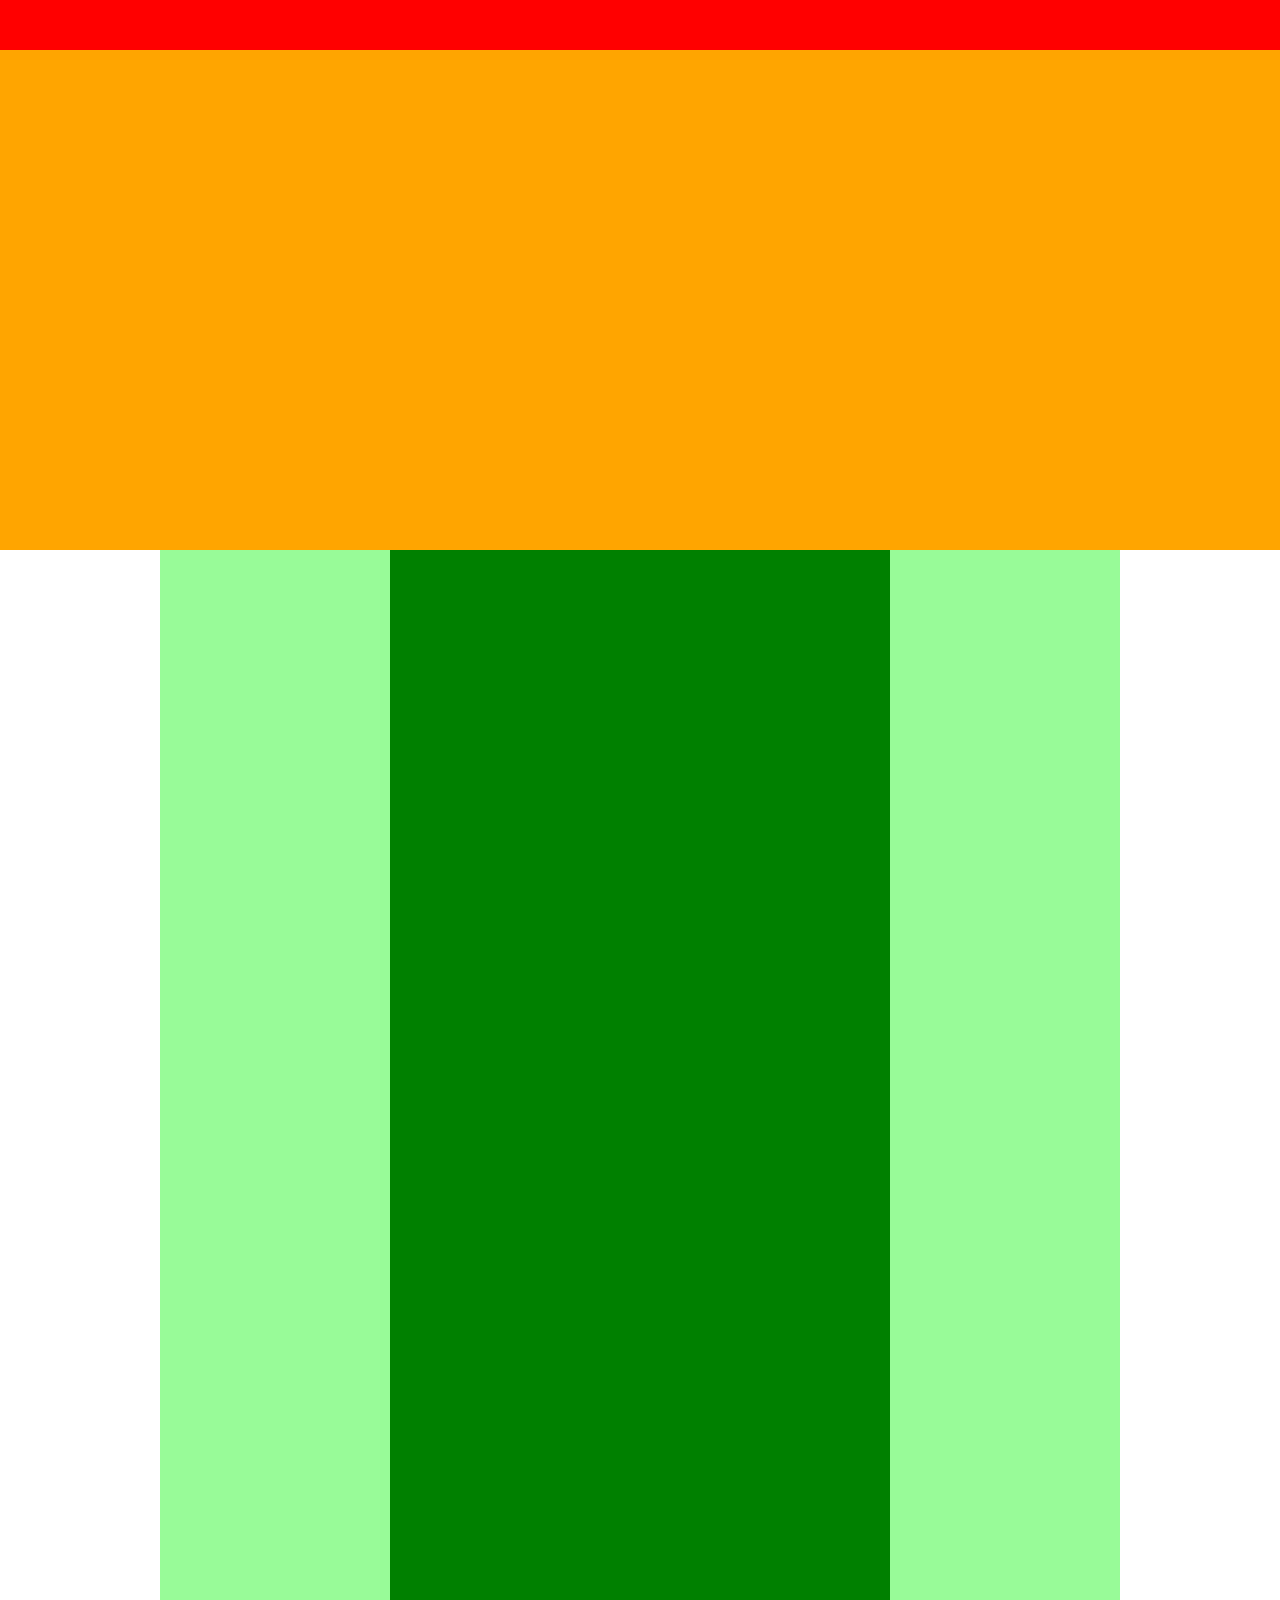
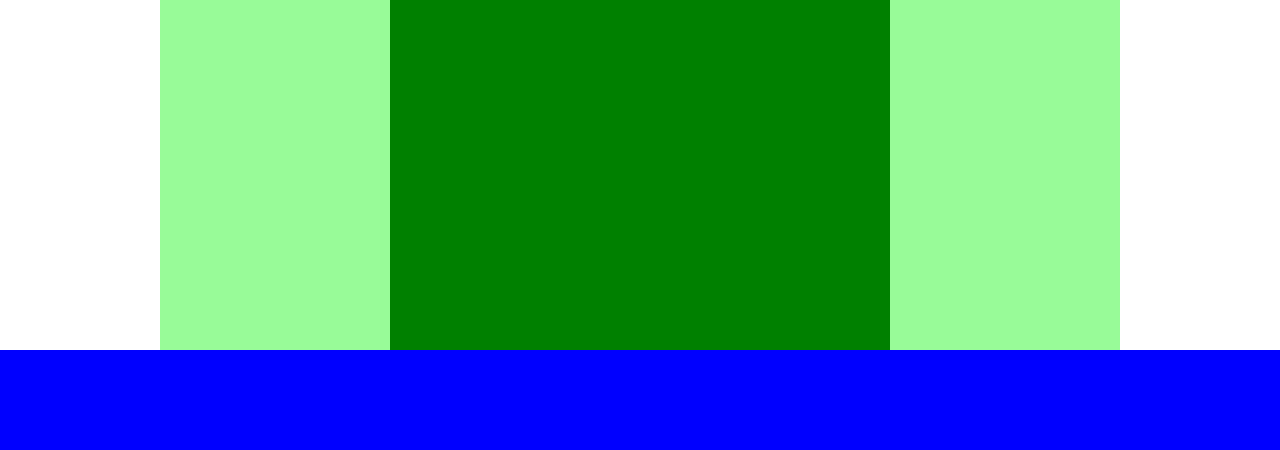
<file: 4章/index.html>
<!DOCTYPE html>
<html lang="ja">
  <head>
    <meta charset="UTF-8" />
    <link rel="stylesheet" href="style.css" />
    <title>４章演習</title>
  </head>

  <body>
    <div class="top"></div>
    <div class="header"></div>
    <div class="main">
      <div class="sidebar"></div>
      <div class="main-visual"></div>
      <div class="sidebar"></div>
    </div>
    <div class="footer"></div>
  </body>
</html>
</file>
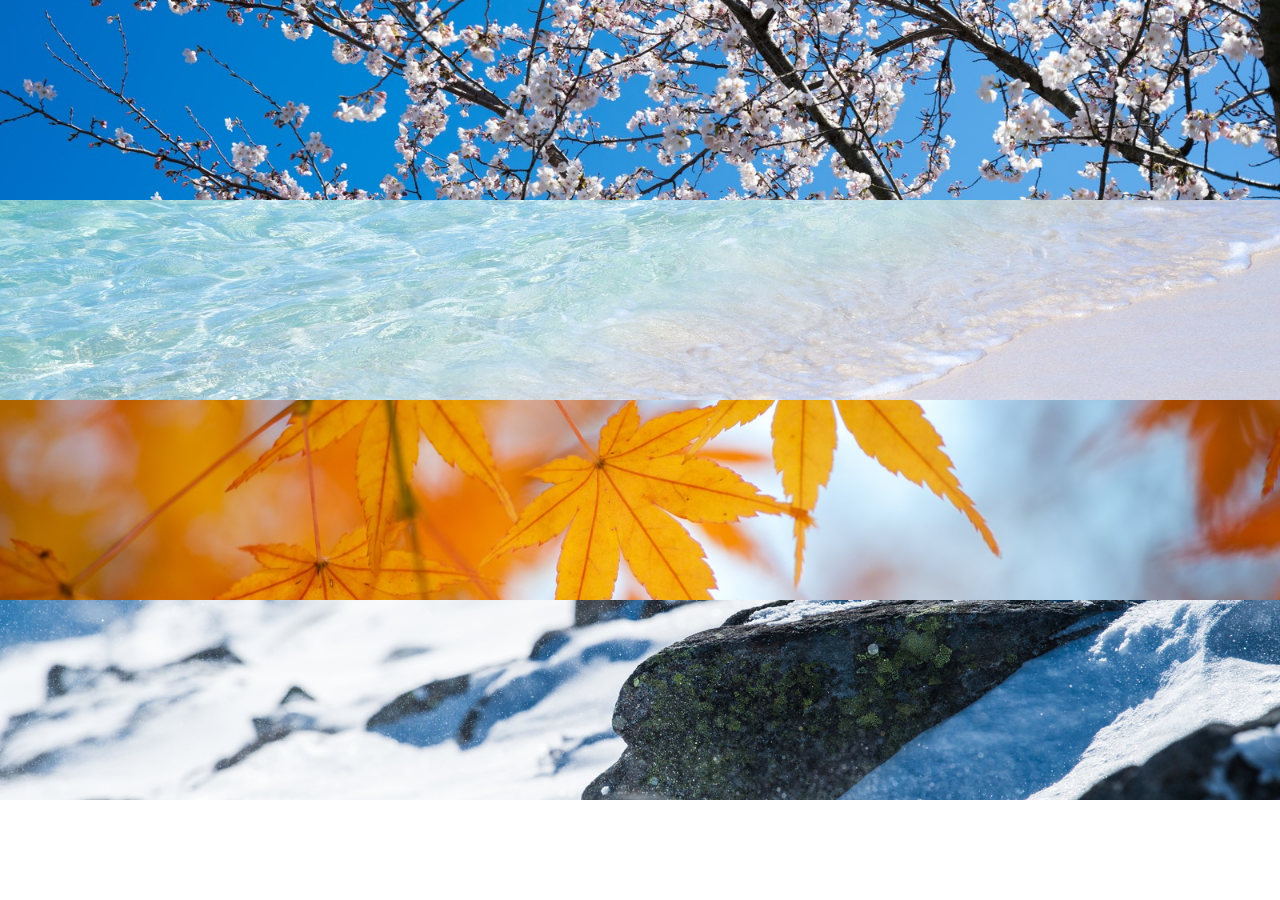
<file: 6章/index.html>
<!DOCTYPE html>
<html lang="ja">
  <head>
    <meta charset="UTF-8" />
    <link rel="stylesheet" href="style.css" />
    <title>6章演習</title>
  </head>

  <body>
    <div class="box1"></div>
    <div class="box2"></div>
    <div class="box3"></div>
    <div class="box4"></div>
  </body>
</html>
</file>
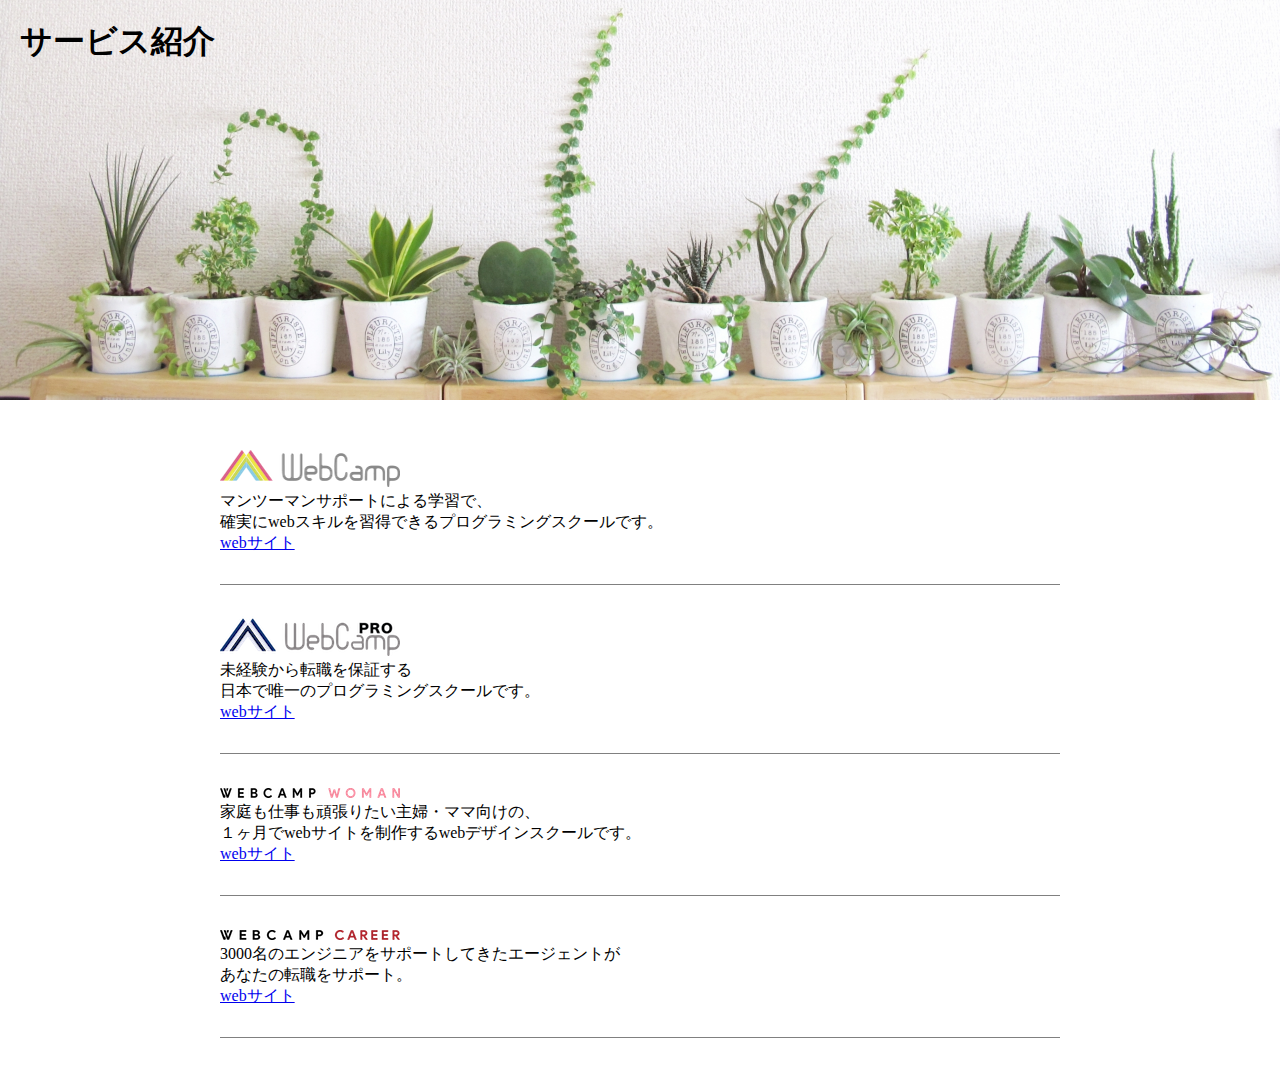
<file: 7章/index.html>
<!DOCTYPE html>
<html lang="ja">
  <head>
    <meta charset="UTF-8" />
    <link rel="stylesheet" href="style.css" />
    <title>7章演習</title>
  </head>
  <body>
    <header>
      <h1 class="heading">サービス紹介</h1>
    </header>
    <main>
      <div class="blog-item">
        <img class="blog-image" src="img/wc-logo.png" />
        <p class="blog-text">
          マンツーマンサポートによる学習で、<br />
          確実にwebスキルを習得できるプログラミングスクールです。<br />
          <a href="https://infratop.jp/">webサイト</a>
        </p>
      </div>
      <div class="blog-item">
        <img class="blog-image" src="img/wcp-logo.png" />
        <p class="blog-text">
          未経験から転職を保証する<br />
          日本で唯一のプログラミングスクールです。<br />
          <a href="https://infratop.jp/">webサイト</a>
        </p>
      </div>
      <div class="blog-item">
        <img class="blog-image" src="img/wcw-logo.png" />
        <p class="blog-text">
          家庭も仕事も頑張りたい主婦・ママ向けの、<br />
          １ヶ月でwebサイトを制作するwebデザインスクールです。<br />
          <a href="https://infratop.jp/">webサイト</a>
        </p>
      </div>
      <div class="blog-item">
        <img class="blog-image" src="img/wcc-logo.png" />
        <p class="blog-text">
          3000名のエンジニアをサポートしてきたエージェントが<br>
          あなたの転職をサポート。<br>
          <a href="https://infratop.jp/">webサイト</a>
        </p>
      </div>
    </main>
  </body>
</html>
</file>
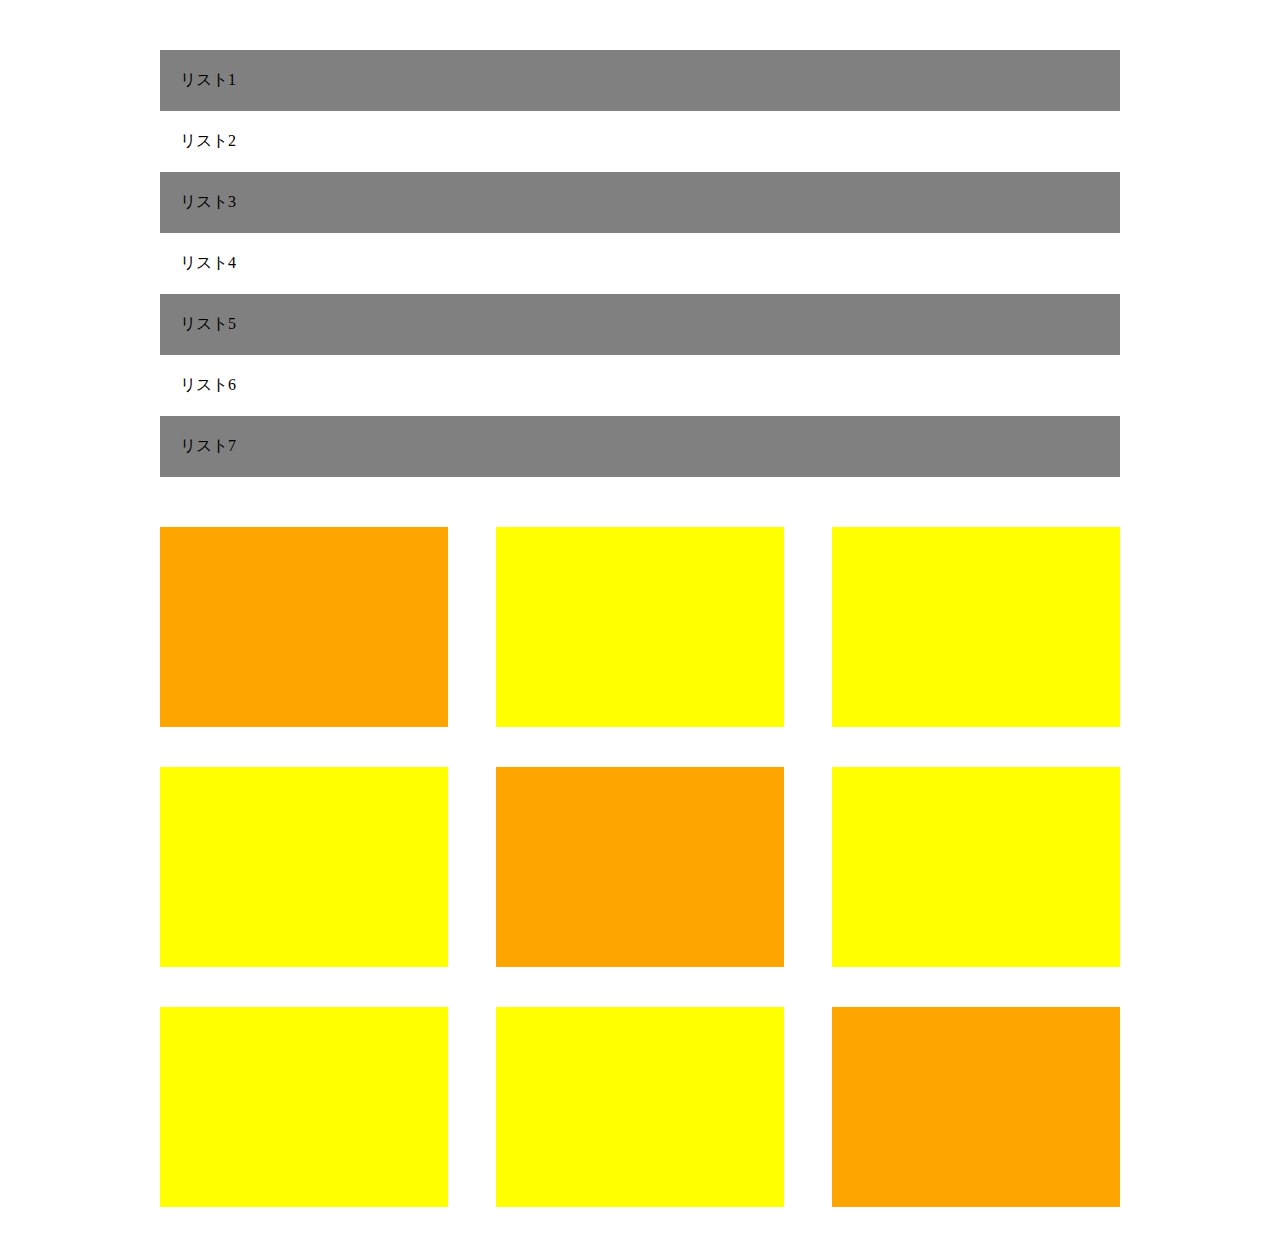
<file: 8章/index.html>
<!DOCTYPE html>
<html lang="ja">
  <head>
    <meta charset="UTF-8">
    <link rel="stylesheet" href="style.css">
    <title>8章演習</title>
  </head>
  <nav>
    <ul class="list">
      <li class="list-item">リスト1</li>
      <li class="list-item">リスト2</li>
      <li class="list-item">リスト3</li>
      <li class="list-item">リスト4</li>
      <li class="list-item">リスト5</li>
      <li class="list-item">リスト6</li>
      <li class="list-item">リスト7</li>
    </ul>
  </nav>
  <div class="main">
    <div class="box"></div>
    <div class="box"></div>
    <div class="box"></div>
    <div class="box"></div>
    <div class="box"></div>
    <div class="box"></div>
    <div class="box"></div>
    <div class="box"></div>
    <div class="box"></div>
  </div>
</html>
</file>
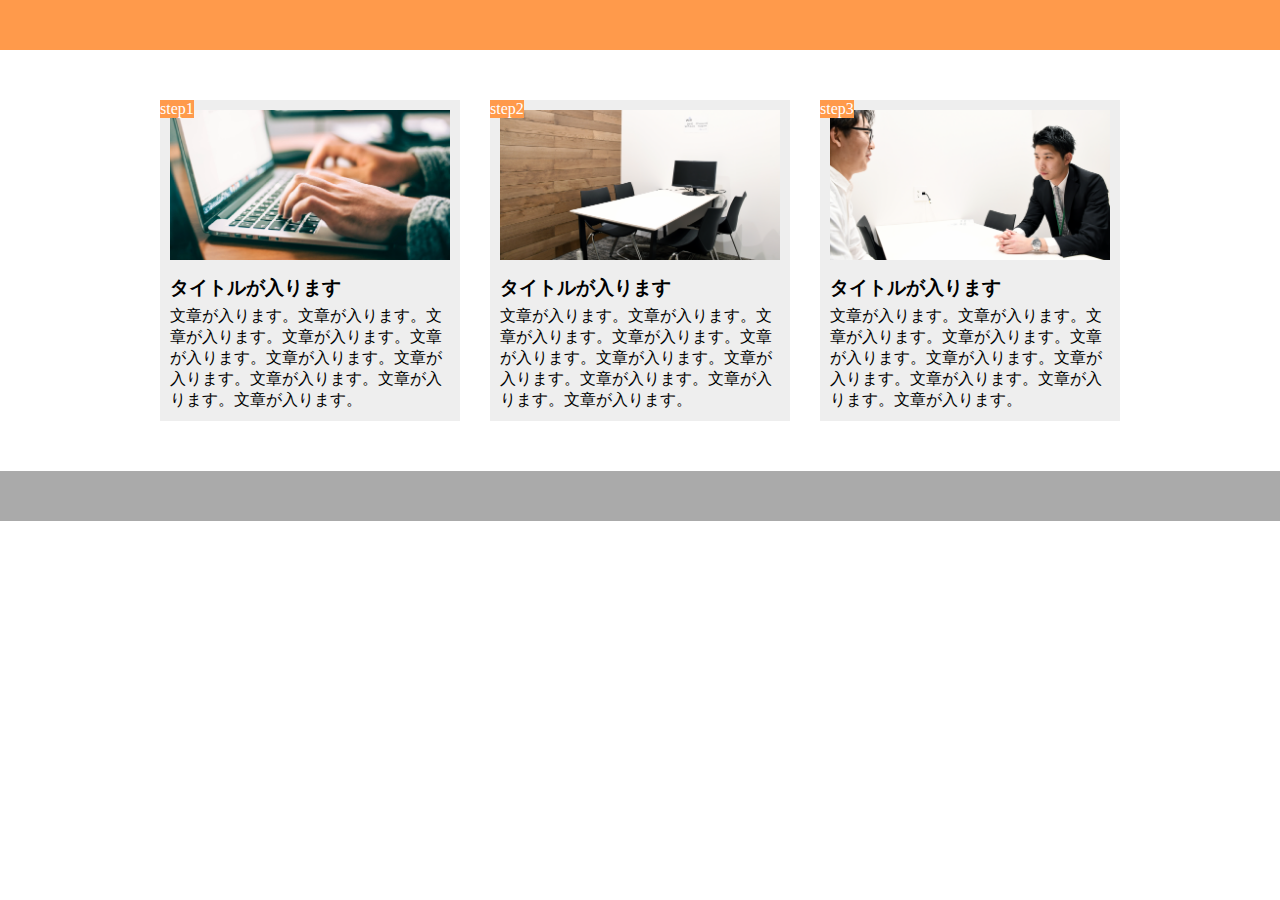
<file: 9章/index.html>
<!DOCTYPE html>
<html lang="ja">
  <head>
    <meta charset="UTF-8" />
    <link rel="stylesheet" href="style.css" />
    <title>9章演習</title>
  </head>

  <body>
    <header></header>
    <main>
      <section class="main-visual">
        <div class="main-visual-content1"></div>
        <span class="step">step1</span>
        <h3 class="title">タイトルが入ります</h3>
        <p>
          文章が入ります。文章が入ります。文章が入ります。文章が入ります。文章が入ります。文章が入ります。文章が入ります。文章が入ります。文章が入ります。文章が入ります。
        </p>
      </section>
      <section class="main-visual">
        <span class="step">step2</span>
        <div class="main-visual-content2"></div>
        <h3 class="title">タイトルが入ります</h3>
        <p>
          文章が入ります。文章が入ります。文章が入ります。文章が入ります。文章が入ります。文章が入ります。文章が入ります。文章が入ります。文章が入ります。文章が入ります。
        </p>
      </section>
      <section class="main-visual">
        <span class="step">step3</span>
        <div class="main-visual-content3"></div>
        <h3 class="title">タイトルが入ります</h3>
        <p>
          文章が入ります。文章が入ります。文章が入ります。文章が入ります。文章が入ります。文章が入ります。文章が入ります。文章が入ります。文章が入ります。文章が入ります。
        </p>
      </section>
    </main>
    <footer></footer>
  </body>
</html>
</file>
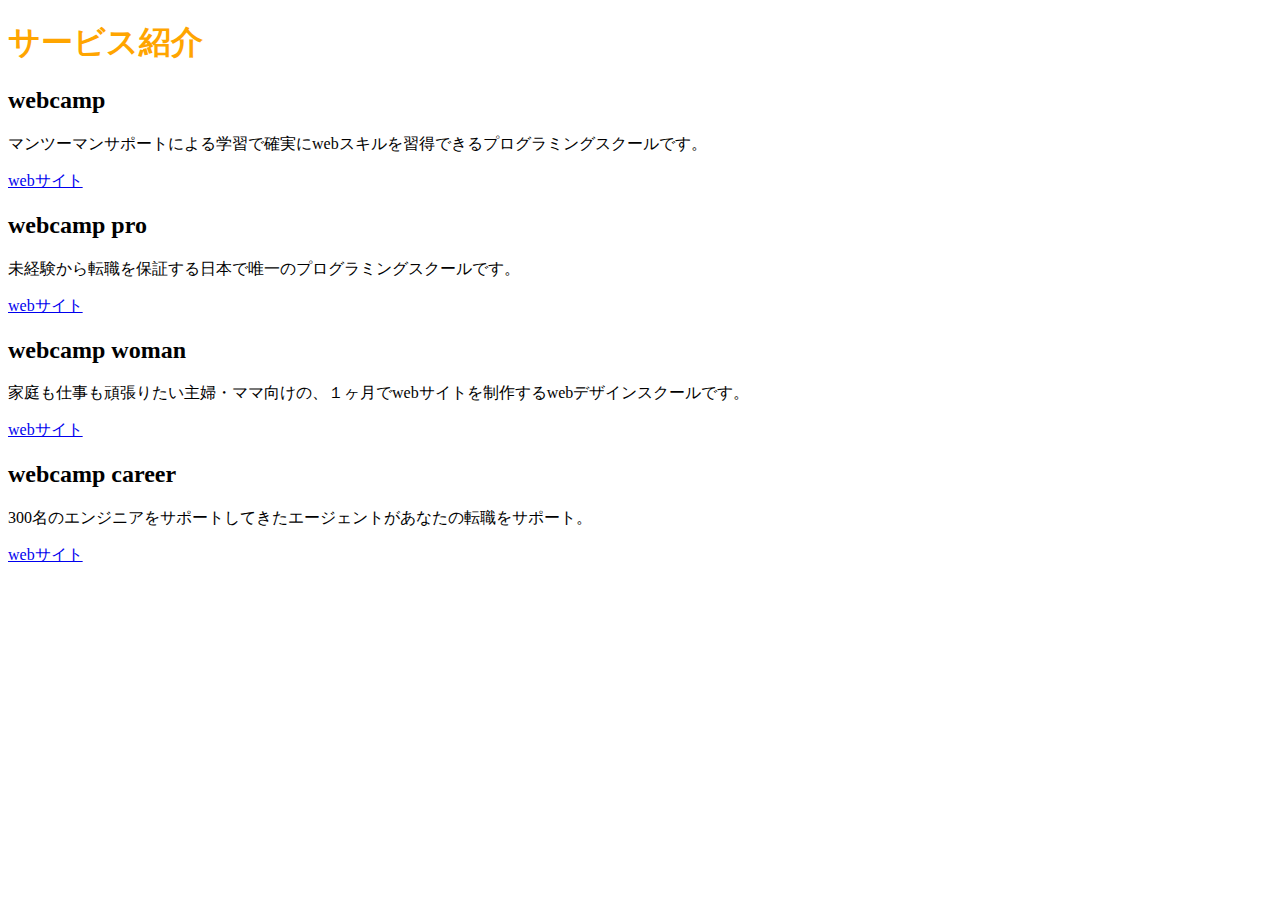
<file: ２章/index.html>
<!DOCTYPE html>
<html lang="ja">
  <head>
    <meta charset="UTF-8">
    <link rel="stylesheet" href="style.css">
    <title>2章演習</title>
  </head>

  <body>
    <h1>サービス紹介</h1>
    <h2>webcamp</h2>
    <p>マンツーマンサポートによる学習で確実にwebスキルを習得できるプログラミングスクールです。</p>
    <a href="https://infratop.jp/">webサイト</a>
    <h2>webcamp pro</h2>
    <p>未経験から転職を保証する日本で唯一のプログラミングスクールです。</p>
    <a href="https://infratop.jp/">webサイト</a>
    <h2>webcamp woman</h2>
    <p>家庭も仕事も頑張りたい主婦・ママ向けの、１ヶ月でwebサイトを制作するwebデザインスクールです。</p>
    <a href="https://infratop.jp/">webサイト</a>
    <h2>webcamp career</h2>
    <p>300名のエンジニアをサポートしてきたエージェントがあなたの転職をサポート。</p>
    <a href="https://infratop.jp/">webサイト</a>
  </body>
</html>
</file>
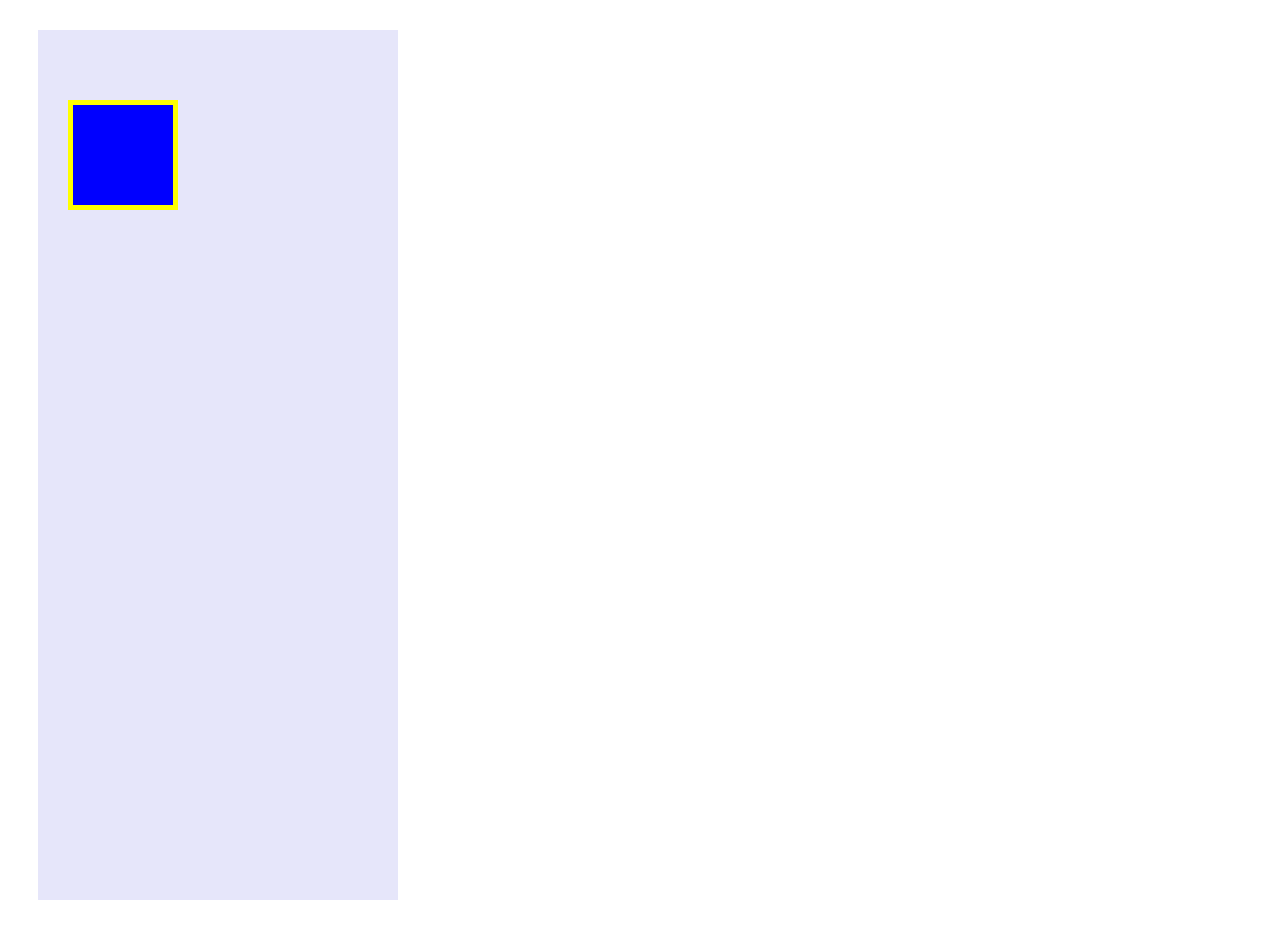
<file: ３章/box.html>
<!DOCTYPE html>
<html lang="ja">
  <head>
    <meta charset="UTF=8" />
    <!--CSSファイルの読み込み-->
    <link rel="stylesheet" href="box.css" />
    <title>BOX</title>
  </head>

  <body>
    <!--box1用のdiv-->
    <div class="box1">
      <div class="box2"></div>
    </div>
  </body>
</html>
</file>
<file: 4章/style.css>
* {
  margin: 0;
  padding: 0;
  box-sizing: border-box;
}

.top {
  width: 100%;
  height: 50px;
  background-color: red;
}

.header {
  width: 100%;
  height: 500px;
  background-color: orange;
}

.main {
  width: 960px;
  display: flex;
  justify-content: center;
  margin: 0 auto;
}

.sidebar {
  width: 230px;
  height: 1400px;
  background-color: palegreen;
}

.main-visual {
  width: 500px;
  height: 1400px;
  background-color: green;
}

.footer {
  width: 100%;
  height: 100px;
  background-color: blue;
}
</file>
<file: 6章/style.css>
* {
  margin: 0;
  padding: 0;
  box-sizing: border-box;
}

.box1 {
  width: 100%;
  height: 200px;
  background-image: url(img/box1.jpg);
  background-size: cover;
  background-position: center;
}

.box2 {
  width: 100%;
  height: 200px;
  background-image: url(img/box2.jpg);
  background-size: cover;
  background-position: center;
}

.box3 {
  width: 100%;
  height: 200px;
  background-image: url(img/box3.jpg);
  background-size: cover;
  background-position: center;
}

.box4 {
  width: 100%;
  height: 200px;
  background-image: url(img/box4.jpg);
  background-size: cover;
  background-position: center;
}
</file>
<file: 7章/style.css>
* {
  margin: 0;
  padding: 0;
  box-sizing: border-box;
}

header {
  width: 100%;
  height: 400px;
  background-image: url(img/mv.jpg);
  background-size: cover;
  background-position: bottom;
}

header .heading {
  padding: 20px;
}

main {
  width: 840px;
  margin: 0 auto;
  padding: 20px 0 50px 0;
}

.blog-item {
  padding: 30px 0;
  border-bottom: 1px solid gray;
}
</file>
<file: 8章/style.css>
* {
  margin: 0;
  padding: 0;
  box-sizing: border-box;
}

nav {
  margin: 50px auto;
}

.list {
  width: 960px;
  margin: 0 auto;
  list-style: none;
}

.list-item {
  padding: 20px;
}

.list-item:nth-child(odd) {
  background-color: gray;
}

.main {
  width: 960px;
  margin: 0 auto 50px;
  display: flex;
  flex-wrap: wrap;
}

.box {
  width: 30%;
  height: 200px;
  margin: 0 5% 40px 0;
  background-color: yellow;
}

.box:nth-child(1) {
  background-color: orange;
}
.box:nth-child(3) {
  margin-right: 0;
}

.box:nth-child(5) {
  background-color: orange;
}

.box:nth-child(6) {
  margin-right: 0;
}

.box:nth-child(7) {
  margin-bottom: 0;
}

.box:nth-child(8) {
  margin-bottom: 0;
}

.box:nth-child(9) {
  background-color: orange;
  margin-right: 0;
  margin-bottom: 0;
}
</file>
<file: 9章/style.css>
* {
  margin: 0;
  padding: 0;
  box-sizing: border-box;
}

header {
  width: 100%;
  height: 50px;
  background-color: #ff9a4b;
}

main {
  width: 960px;
  margin: 50px auto;
  display: flex;
}

.main-visual {
  width: 300px;
  padding: 10px;
  margin-right: 30px;
  position: relative;
  background-color: #eee;
}

.main-visual:last-child {
  margin-right: 0;
}

.step {
  position: absolute;
  top: 0;
  left: 0;
  display: inline-block;
  background-color: #ff9a4b;
  color: #fff;
}

.main-visual-content1 {
  height: 150px;
  background-image: url(img/flow01.png);
  background-size: cover;
  background-position: bottom;
}

.main-visual-content2 {
  height: 150px;
  padding: 10px;
  padding-bottom: 0;
  background-image: url(img/flow02.png);
  background-size: cover;
  background-position: bottom;
}

.main-visual-content3 {
  height: 150px;
  background-image: url(img/flow03.png);
  background-size: cover;
  background-position: bottom;
}

.title {
  padding-top: 15px;
  padding-bottom: 5px;
}

footer {
  width: 100%;
  height: 50px;
  background-color: #aaaaaa;
}
</file>
<file: ２章/style.css>
h1 {
  color: orange;
}
</file>
<file: ３章/box.css>
.box1 {
  width: 300px;
  height: 300px;
  background-color: #e6e6fa;
  margin: 30px;
  margin: 30px 0 50px 30px;
  padding: 30px;
  padding: 70px 30px;
  padding-bottom: 500px;
}
.box2 {
  width: 100px;
  height: 100px;
  background-color: blue;
  /* 指定方法（box２の周囲全てに枠線を設定する場合） */
  border: 5px solid yellow;
}
</file>
